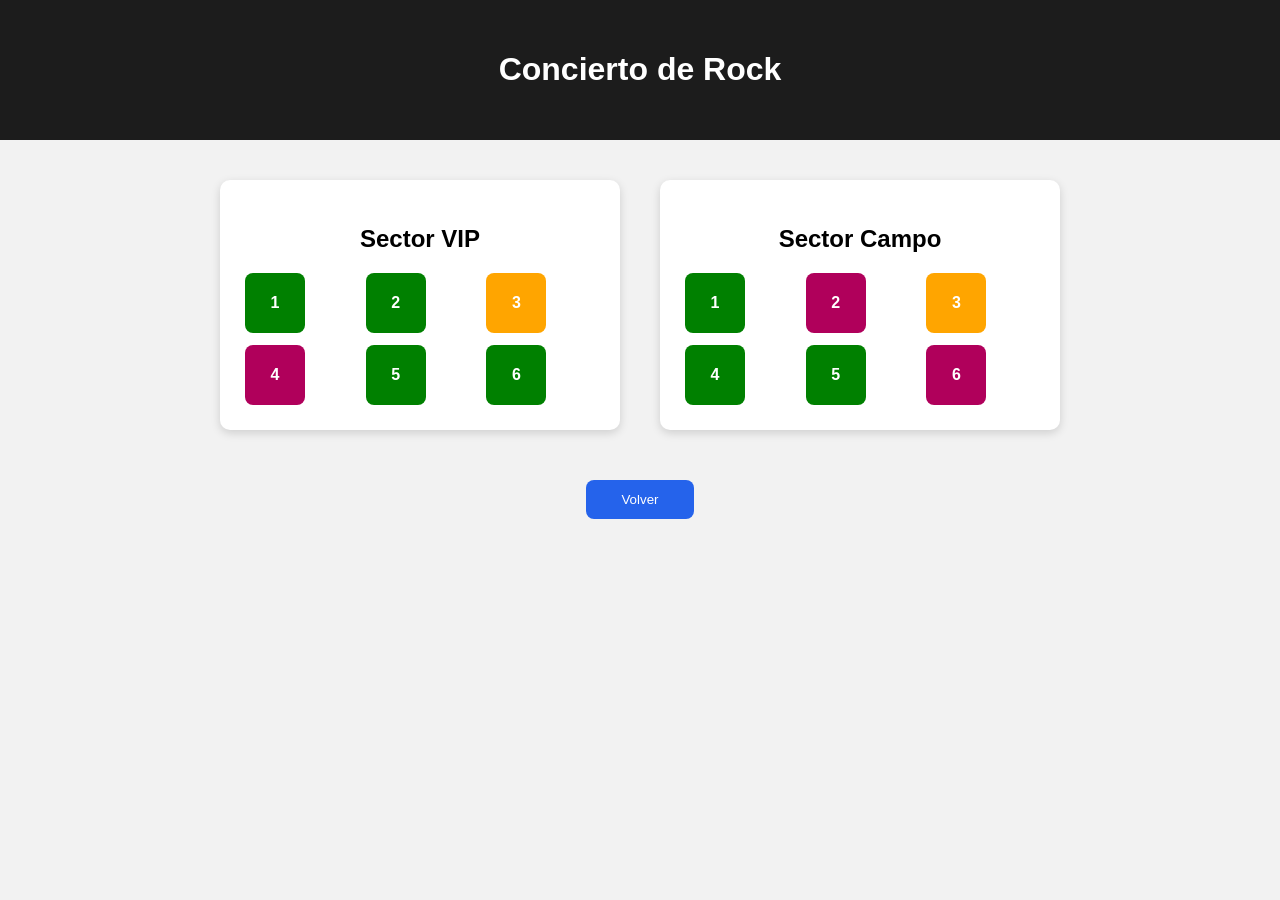
<file: frontend/html/evento.html>
<!DOCTYPE html>
<html lang="es">
<head>
    <meta charset="UTF-8">
    <title>Evento</title>

    <link rel="stylesheet" href="../css/evento.css">
</head>
<body>

    <header class="header">
        <h1>Concierto de Rock</h1>
    </header>

    <div class="contenedor-general">

        <div class="sector">
            <h2>Sector VIP</h2>

            <div class="butacas">

                <div class="asiento disponible">1</div>
                <div class="asiento disponible">2</div>
                <div class="asiento reservado">3</div>
                <div class="asiento vendido">4</div>
                <div class="asiento disponible">5</div>
                <div class="asiento disponible">6</div>

            </div>
        </div>

        <div class="sector">
            <h2>Sector Campo</h2>

            <div class="butacas">

                <div class="asiento disponible">1</div>
                <div class="asiento vendido">2</div>
                <div class="asiento reservado">3</div>
                <div class="asiento disponible">4</div>
                <div class="asiento disponible">5</div>
                <div class="asiento vendido">6</div>

            </div>
        </div>

    </div>

    <div class="contenedor-boton">
        <button onclick="volver()">Volver</button>
    </div>

    <script>
        function volver() {
            window.location.href = "../index.html";
        }
    </script>

</body>
</html>
</file>
<file: frontend/css/evento.css>
body {
    margin: 0;
    font-family: Arial, sans-serif;
    background-color: #f2f2f2;
}

.header {
    background-color: #1c1c1c;
    color: white;
    text-align: center;
    padding: 30px;
}

.contenedor-general {
    display: flex;
    justify-content: center;
    gap: 40px;
    flex-wrap: wrap;
    margin-top: 40px;
}

.sector {
    background-color: white;
    padding: 25px;
    border-radius: 10px;
    width: 350px;
    box-shadow: 0px 3px 10px rgba(0,0,0,0.15);
}

.sector h2 {
    text-align: center;
}

.butacas {
    display: grid;
    grid-template-columns: repeat(3, 1fr);
    gap: 12px;
    margin-top: 20px;
}

.asiento {
    width: 60px;
    height: 60px;
    border-radius: 8px;
    display: flex;
    justify-content: center;
    align-items: center;
    color: white;
    font-weight: bold;
}

.disponible {
    background-color: green;
}

.reservado {
    background-color: orange;
}

.vendido {
    background-color: #b0005b;
}

.contenedor-boton {
    display: flex;
    justify-content: center;
    margin-top: 50px;
}

button {
    padding: 12px 35px;
    border: none;
    background-color: #2563eb;
    color: white;
    border-radius: 8px;
    cursor: pointer;
}
</file>
